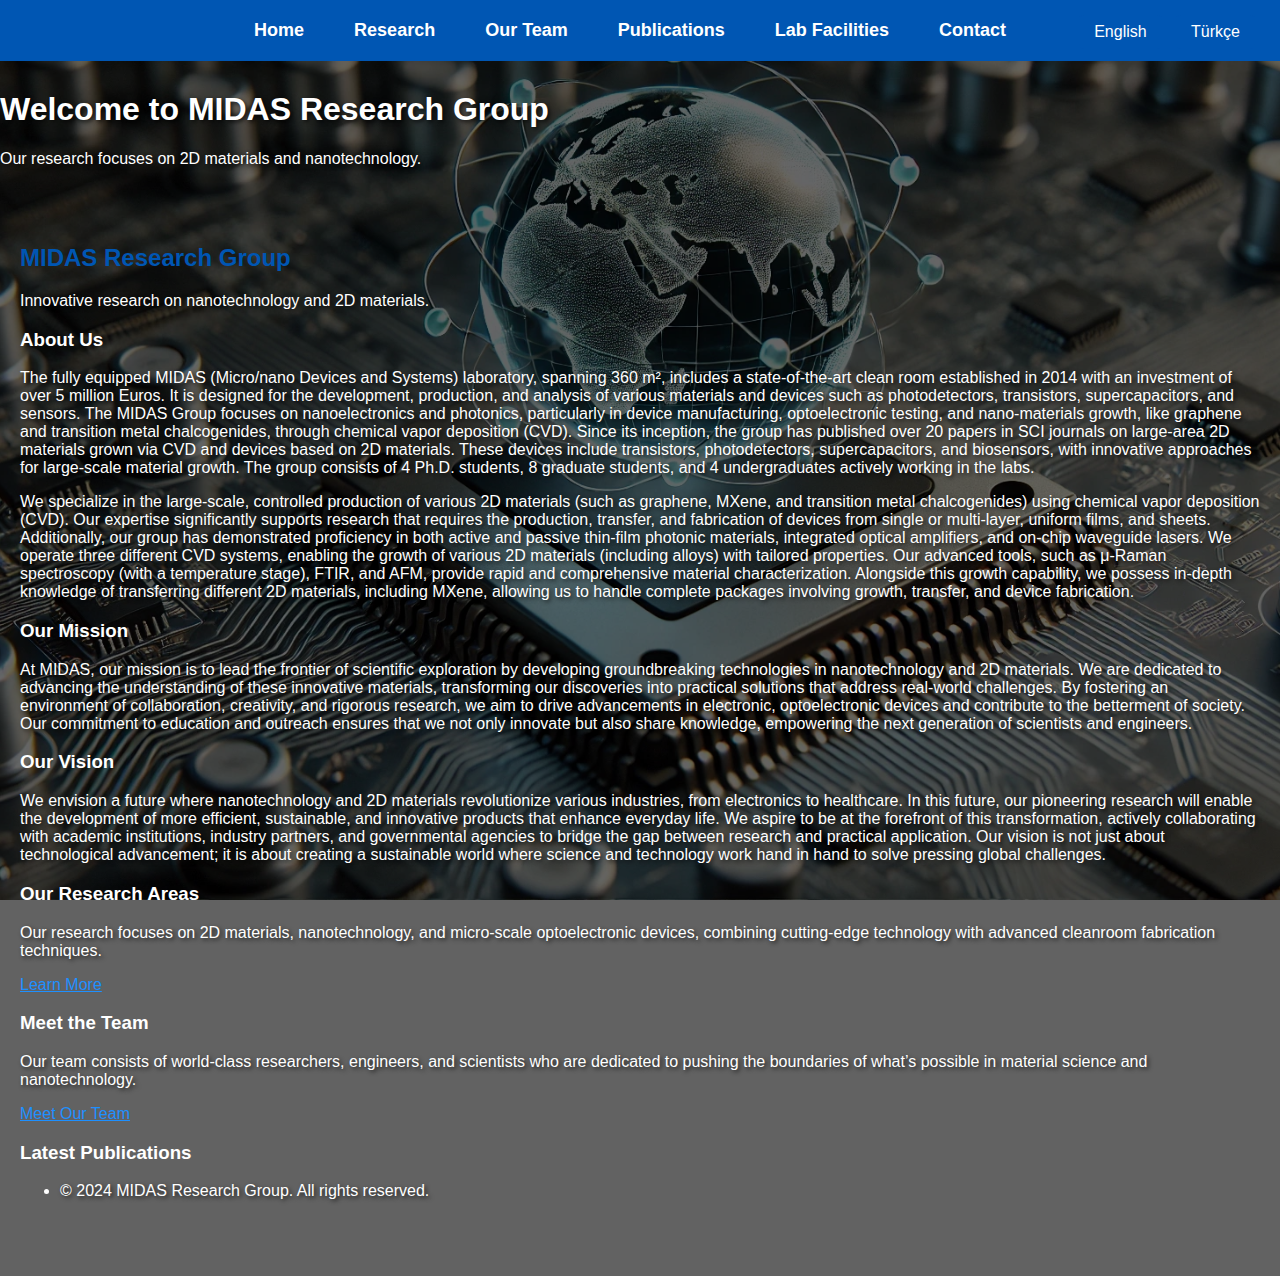
<file: index.html>
<!DOCTYPE html>
<html lang="en">
<head>
    <meta charset="UTF-8">
    <meta name="viewport" content="width=device-width, initial-scale=1.0">
    <title>MIDAS Research Group</title>
    <link rel="stylesheet" href="styles.css">
    <style>

        /* Genel Stil */
body {
    font-family: Arial, sans-serif;
    margin: 0;
    padding: 0;
    background-color: #f4f4f4;
    /*font-weight: bold; */ /* Yazıları kalın yapar */
}

header {
    background-color: #0056b3;
    color: white;
    position: fixed;
    top: 0;
    width: 100%;
    z-index: 1000;
    padding: 20px 0; /* Başlık alanını büyüttük */
    display: flex;
    justify-content: center;
    align-items: center;
}

nav ul {
    list-style: none;
    margin: 0;
    padding: 0;
    display: flex;
    justify-content: center;
}

nav ul li {
    margin-right: 20px;
}

nav ul li a {
    color: white;
    text-decoration: none;
    font-weight: bold;
    padding: 10px 15px;
    transition: background-color 0.3s ease;
    font-size: 18px; /* Menü yazı boyutunu artırdık */
}

nav ul li a:hover {
    background-color: #003d80;
    border-radius: 5px;
}

/* Dil Seçimi Butonu */
.language-switcher {
    position: absolute;
    right: 20px;
    top: 15px; /* Dil butonları yüksekliğe uygun hale getirildi */
}

.language-switcher button {
    background-color: #0056b3;
    color: white;
    border: none;
    padding: 8px 15px; /* Buton boyutu artırıldı */
    margin: 0 5px;
    cursor: pointer;
    border-radius: 5px;
    font-size: 16px; /* Dil butonları yazı boyutu artırıldı */
}

.language-switcher button:hover {
    background-color: #003d80;
}

/* Sabit Header Alanı Boşluğu */
.header-space {
    height: 70px; /* Header alanını büyüttüğümüz için boşluk artırıldı */
}

/* İçerik Alanı */
section {
    padding: 60px 20px;
}

/* İçerik Başlıkları */
h2 {
    font-size: 24px;
    color: #0056b3;
    margin-top: 0;
}

p, li {
    font-size: 16px;
}


    </style>
</head>
<body>

    <!-- Sabit Menü -->
    <header>
        <nav>
            <ul>
                <li><a href="index.html" data-en="Home" data-tr="Ana Sayfa">Home</a></li>
                <li><a href="research.html" data-en="Research" data-tr="Araştırmalar">Research</a></li>
                <li><a href="team.html" data-en="Our Team" data-tr="Ekibimiz">Our Team</a></li>
                <li><a href="publications.html" data-en="Publications" data-tr="Yayınlar">Publications</a></li>
                <li><a href="lab.html" data-en="Lab Facilities" data-tr="Laboratuvar Olanakları">Lab Facilities</a></li>
                <li><a href="contact.html" data-en="Contact" data-tr="İletişim">Contact</a></li>
            </ul>
        </nav>

        <!-- Dil Seçimi Butonu -->
        <div class="language-switcher">
            <button onclick="setLanguage('en')">English</button>
            <button onclick="setLanguage('tr')">Türkçe</button>
        </div>
	
		

    </header>

    

    <!-- Dil Değiştirme Scripti -->
    <script>
        function setLanguage(lang) {
            document.querySelectorAll('[data-' + lang + ']').forEach(el => {
                el.innerHTML = el.getAttribute('data-' + lang);
            });
            localStorage.setItem('language', lang); // Dil bilgisini kaydet
        }

        // Sayfa yüklendiğinde dil ayarını kontrol et ve uygula
        document.addEventListener('DOMContentLoaded', () => {
            const lang = localStorage.getItem('language') || 'en'; // Varsayılan dil İngilizce
            setLanguage(lang);
        });
    </script>

    <!-- Header Boşluğu -->
    <div class="header-space"></div>

    <!-- Ana Sayfa İçeriği -->
   <body>
  <div class="background-container"></div> <!-- Arka plan görseli burada -->
  
  <div class="content">
    <h1 data-en="Welcome to MIDAS Research Group" data-tr="MIDAS Araştırma Grubu">MIDAS Research Group</h1>
        <p data-en="Our research focuses on 2D materials and nanotechnology." data-tr="Araştırmamız 2D malzemeler ve nanoteknoloji üzerine odaklanıyor.">Our research focuses on 2D materials and nanotechnology.</p>
  </div>
</body>


    <section id="home">
    <h2 data-en="MIDAS Research Group" data-tr="MIDAS Araştırma Grubuna Hoşgeldiniz">Welcome to MIDAS Research Group</h2>
    <p data-en="Innovative research on nanotechnology and 2D materials." 
       data-tr="Nanoteknoloji ve 2D malzemeler üzerine yenilikçi araştırmalar.">Innovative research on nanotechnology and 2D materials.</p>

    <!-- New "About Us" section -->
    <h3 data-en="About Us" data-tr="Hakkımızda">About Us</h3>

    <!-- English and Turkish versions -->
    <p data-en="The fully equipped MIDAS (Micro/nano Devices and Systems) laboratory, spanning 360 m², includes a state-of-the-art clean room established in 2014 with an investment of over 5 million Euros. It is designed for the development, production, and analysis of various materials and devices such as photodetectors, transistors, supercapacitors, and sensors. The MIDAS Group focuses on nanoelectronics and photonics, particularly in device manufacturing, optoelectronic testing, and nano-materials growth, like graphene and transition metal chalcogenides, through chemical vapor deposition (CVD). Since its inception, the group has published over 20 papers in SCI journals on large-area 2D materials grown via CVD and devices based on 2D materials. These devices include transistors, photodetectors, supercapacitors, and biosensors, with innovative approaches for large-scale material growth. The group consists of 4 Ph.D. students, 8 graduate students, and 4 undergraduates actively working in the labs." 
       data-tr="Tam donanımlı MIDAS (Mikro/nano Cihazlar ve Sistemler) laboratuvarı, 360 m² büyüklüğündeki temiz oda ortamıyla, 2014 yılında 5 milyon Euro'nun üzerinde bir yatırımla kurulmuştur. Bu laboratuvar, fotodedektörler, transistörler, süperkapasitörler ve sensörler gibi çeşitli malzemelerin ve cihazların tasarımı, üretimi ve analizine yönelik olarak geliştirilmiştir. MIDAS Grubu, nanoelektronik ve fotonik alanında, özellikle cihaz üretimi, optoelektronik karakterizasyon ve grafen ile geçiş metali kalkojenürleri gibi nano malzemelerin kimyasal buhar biriktirme (CVD) ile büyütülmesi üzerinde çalışmaktadır. Kurulduğundan bu yana, grup CVD ile büyütülen geniş alanlı 2D malzemeler ve bu malzemelere dayalı cihazlar hakkında 20'den fazla SCI makalesi yayımlamıştır. Cihazlarımız arasında transistörler, fotodedektörler, süperkapasitörler ve biyosensörler yer almakta olup, malzeme büyütme konusunda yenilikçi yaklaşımlar sunulmaktadır. Laboratuvarlarımızda 4 doktora öğrencisi, 8 yüksek lisans öğrencisi ve 4 lisans öğrencisi aktif olarak çalışmaktadır.">The fully equipped MIDAS (Micro/nano Devices and Systems) laboratory...</p>
       
	 <p data-en="We specialize in the large-scale, controlled production of various 2D materials (such as graphene, MXene, and transition metal chalcogenides) using chemical vapor deposition (CVD). Our expertise significantly supports research that requires the production, transfer, and fabrication of devices from single or multi-layer, uniform films, and sheets. Additionally, our group has demonstrated proficiency in both active and passive thin-film photonic materials, integrated optical amplifiers, and on-chip waveguide lasers. We operate three different CVD systems, enabling the growth of various 2D materials (including alloys) with tailored properties. Our advanced tools, such as μ-Raman spectroscopy (with a temperature stage), FTIR, and AFM, provide rapid and comprehensive material characterization. Alongside this growth capability, we possess in-depth knowledge of transferring different 2D materials, including MXene, allowing us to handle complete packages involving growth, transfer, and device fabrication." 
       data-tr="Grafen, MXene ve geçiş metali kalkojenürleri gibi çeşitli 2D malzemelerin geniş alanlı ve kontrollü üretimi konusunda kimyasal buhar biriktirme (CVD) yöntemini kullanarak uzmanlaştık. Tek veya çok katmanlı, üniform film ve tabakalarla yapılan üretim, transfer ve cihaz üretimi gerektiren araştırmalara önemli katkılar sağlıyoruz. Ayrıca, grubumuz aktif ve pasif ince film fotonik malzemeleri, entegre optik yükselticiler ve çip üstü katı hal dalga kılavuzu lazerleri konusunda da kanıtlanmış bir uzmanlığa sahiptir. Üç farklı CVD sistemimiz, özel özelliklere sahip çeşitli 2D malzemeleri (alaşımlar dahil) büyütmemize olanak tanıyor. μ-Raman spektroskopisi (sıcaklık sahnesi ile birlikte), FTIR ve AFM gibi gelişmiş cihazlarımız hızlı ve kapsamlı malzeme karakterizasyonu sağlar. Bu büyütme kabiliyetine ek olarak, MXene gibi farklı 2D malzemelerin transferi konusunda derin bir bilgi birikimine sahibiz, bu da büyütme, transfer ve cihaz üretimi içeren tüm paketleri üstlenmemizi mümkün kılıyor.">The fully equipped MIDAS (Micro/nano Devices and Systems) laboratory...</p>


   <h3 data-en="Our Mission" data-tr="Misyonumuz">Our Mission</h3>
<p data-en="At MIDAS, our mission is to lead the frontier of scientific exploration by developing groundbreaking technologies in nanotechnology and 2D materials. 
We are dedicated to advancing the understanding of these innovative materials, transforming our discoveries into practical solutions that address real-world challenges. 
By fostering an environment of collaboration, creativity, and rigorous research, we aim to drive advancements in electronic, optoelectronic devices and contribute to the betterment of society. 
Our commitment to education and outreach ensures that we not only innovate but also share knowledge, empowering the next generation of scientists and engineers."
   data-tr="MIDAS'ta misyonumuz, nanoteknoloji ve 2D malzemeler alanında çığır açan teknolojiler geliştirerek bilimsel keşiflerin sınırlarını zorlamaktır. 
Yenilikçi araştırmaları, gerçek dünya sorunlarına çözüm getiren pratik uygulamalara dönüştürmeyi amaçlıyoruz. 
İş birliği, yaratıcılık ve titiz araştırma ortamını teşvik ederek, elektronik ve optoelektronik cihazlar alanında ilerlemeyi hedefliyoruz ve topluma katkıda bulunmayı amaçlıyoruz. 
Eğitim ve iletişim konusundaki kararlılığımız, yalnızca yenilik yapmakla kalmayıp aynı zamanda bilgi paylaşarak gelecek nesil bilim insanlarını ve mühendisleri güçlendirmeyi sağlıyor.">
   At MIDAS, our mission is to lead the frontier of scientific exploration by developing groundbreaking technologies in nanotechnology and 2D materials. 
We are dedicated to advancing the understanding of these innovative materials, transforming our discoveries into practical solutions that address real-world challenges. 
By fostering an environment of collaboration, creativity, and rigorous research, we aim to drive advancements in optoelectronic devices and contribute to the betterment of society. 
Our commitment to education and outreach ensures that we not only innovate but also share knowledge, empowering the next generation of scientists and engineers.
</p>

    <h3 data-en="Our Vision" data-tr="Vizyonumuz">Our Vision</h3>
<p data-en="We envision a future where nanotechnology and 2D materials revolutionize various industries, from electronics to healthcare. 
In this future, our pioneering research will enable the development of more efficient, sustainable, and innovative products that enhance everyday life. 
We aspire to be at the forefront of this transformation, actively collaborating with academic institutions, industry partners, and governmental agencies to bridge the gap between research and practical application. 
Our vision is not just about technological advancement; it is about creating a sustainable world where science and technology work hand in hand to solve pressing global challenges."
   data-tr="Nanoteknolojinin ve 2D malzemelerin, elektronikten sağlık hizmetlerine kadar çeşitli endüstrileri devrim niteliğinde değiştireceği bir geleceği hayal ediyoruz. 
Bu gelecekte, öncü araştırmalarımız, günlük yaşamı zenginleştiren daha verimli, sürdürülebilir ve yenilikçi ürünlerin geliştirilmesine olanak tanıyacak. 
Bu dönüşümün ön saflarında yer almayı, araştırma ile pratik uygulama arasındaki boşluğu kapatmak için akademik kurumlar, endüstri ortakları ve devlet ajansları ile aktif iş birliği yapmayı arzuluyoruz. 
Vizyonumuz yalnızca teknolojik ilerleme ile ilgili değil; bilimin ve teknolojinin, acil küresel sorunları çözmek için el ele çalıştığı sürdürülebilir bir dünya yaratmayı hedefliyor.">
   We envision a future where nanotechnology and 2D materials revolutionize various industries, from electronics to healthcare. 
In this future, our pioneering research will enable the development of more efficient, sustainable, and innovative products that enhance everyday life. 
We aspire to be at the forefront of this transformation, actively collaborating with academic institutions, industry partners, and governmental agencies to bridge the gap between research and practical application. 
Our vision is not just about technological advancement; it is about creating a sustainable world where science and technology work hand in hand to solve pressing global challenges.
</p>


    <h3 data-en="Our Research Areas" data-tr="Araştırma Alanlarımız">Our Research Areas</h3>
    <p data-en="Our research focuses on 2D materials, nanotechnology, and micro-scale optoelectronic devices, combining cutting-edge technology with advanced cleanroom fabrication techniques."
       data-tr="Araştırmalarımız, 2D malzemeler, nanoteknoloji ve mikro ölçekli optoelektronik cihazlar üzerine yoğunlaşarak, en ileri teknolojiyi gelişmiş cleanroom üretim teknikleriyle birleştiriyor.">
       Our research focuses on 2D materials, nanotechnology, and micro-scale optoelectronic devices, combining cutting-edge technology with advanced cleanroom fabrication techniques.
    </p>
    <a href="research.html" data-en="Learn More" data-tr="Daha Fazlasını Öğrenin" class="custom-link">Learn More</a>
 



    <h3 data-en="Meet the Team" data-tr="Ekibimiz">Meet the Team</h3>
    <p data-en="Our team consists of world-class researchers, engineers, and scientists who are dedicated to pushing the boundaries of what’s possible in material science and nanotechnology."
       data-tr="Ekibimiz, malzeme bilimi ve nanoteknolojide mümkün olanın sınırlarını zorlamaya adanmış dünya çapında araştırmacılar, mühendisler ve bilim insanlarından oluşuyor.">
       Our team consists of world-class researchers, engineers, and scientists who are dedicated to pushing the boundaries of what’s possible in material science and nanotechnology.
    </p>
    <a href="team.html" data-en="Meet Our Team" data-tr="Ekibimizle Tanışın" class="custom-link">Meet Our Team</a>

    <h3 data-en="Latest Publications" data-tr="Son Yayınlarımız">Latest Publications</h3>
    <ul>
        <li


    <footer>
        <p>&copy; 2024 MIDAS Research Group. All rights reserved.</p>
    </footer>

     
    <script>
    function setLanguage(lang) {
        document.querySelectorAll('[data-' + lang + ']').forEach(el => {
            el.innerHTML = el.getAttribute('data-' + lang);
        });
        localStorage.setItem('language', lang); // Dil bilgisini kaydet
    }

    // Sayfa yüklendiğinde dil ayarını kontrol et ve uygula
    document.addEventListener('DOMContentLoaded', () => {
        const lang = localStorage.getItem('language') || 'en'; // Varsayılan dil İngilizce
        setLanguage(lang);
    });
</script>


 

</body>
</html>
</file>
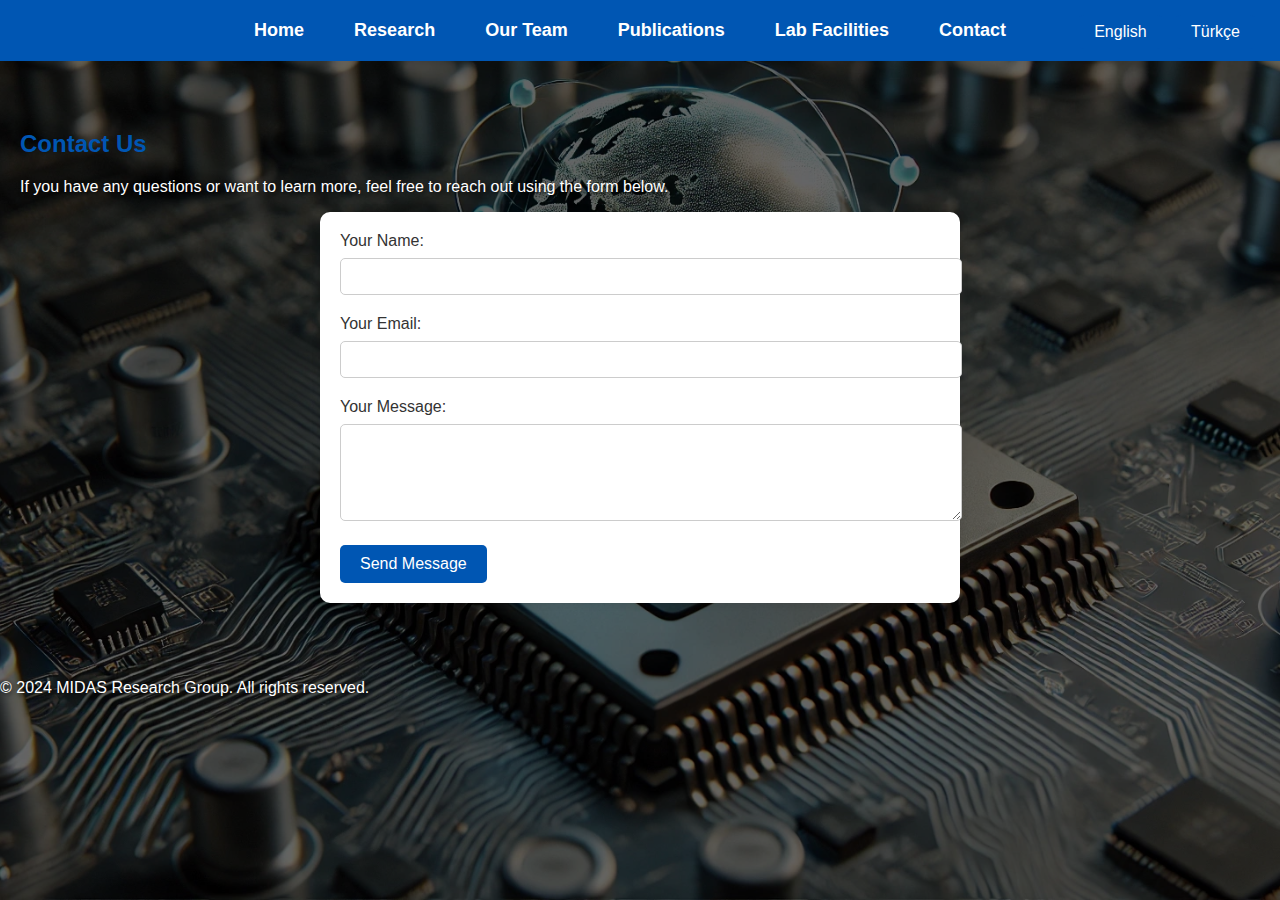
<file: contact.html>
<!DOCTYPE html>
<html lang="en">
<head>
    <meta charset="UTF-8">
    <meta name="viewport" content="width=device-width, initial-scale=1.0">
    <title>MIDAS - Contact</title>
    <link rel="stylesheet" href="styles.css">
    <style>
        /* Genel Stil */
        body {
            font-family: Arial, sans-serif;
            margin: 0;
            padding: 0;
            background-color: #f4f4f4;
        }

        header {
            background-color: #0056b3;
            color: white;
            position: fixed;
            top: 0;
            width: 100%;
            z-index: 1000;
            padding: 20px 0; /* Başlık alanını büyüttük */
            display: flex;
            justify-content: center;
            align-items: center;
        }

        nav ul {
            list-style: none;
            margin: 0;
            padding: 0;
            display: flex;
            justify-content: center;
        }

        nav ul li {
            margin-right: 20px;
        }

        nav ul li a {
            color: white;
            text-decoration: none;
            font-weight: bold;
            padding: 10px 15px;
            transition: background-color 0.3s ease;
            font-size: 18px; /* Menü yazı boyutunu artırdık */
        }

        nav ul li a:hover {
            background-color: #003d80;
            border-radius: 5px;
        }

        /* Dil Seçimi Butonu */
        .language-switcher {
            position: absolute;
            right: 20px;
            top: 15px; /* Dil butonları yüksekliğe uygun hale getirildi */
        }

        .language-switcher button {
            background-color: #0056b3;
            color: white;
            border: none;
            padding: 8px 15px; /* Buton boyutu artırıldı */
            margin: 0 5px;
            cursor: pointer;
            border-radius: 5px;
            font-size: 16px; /* Dil butonları yazı boyutu artırıldı */
        }

        .language-switcher button:hover {
            background-color: #003d80;
        }

        /* Sabit Header Alanı Boşluğu */
        .header-space {
            height: 70px; /* Header alanını büyüttüğümüz için boşluk artırıldı */
        }

        /* İçerik Alanı */
        section {
            padding: 60px 20px;
        }

        /* İçerik Başlıkları */
        h2 {
            font-size: 24px;
            color: #0056b3;
            margin-top: 0;
        }

        p, li {
            font-size: 16px;
        }

        /* İletişim Formu */
        form {
            max-width: 600px;
            margin: 0 auto;
            background-color: #ffffff;
            padding: 20px;
            border-radius: 10px;
            box-shadow: 0px 0px 10px rgba(0, 0, 0, 0.1);
        }

        label {
            font-size: 16px;
            color: #333333;
            display: block;
            margin-bottom: 8px;
        }

        input, textarea {
            width: 100%;
            padding: 10px;
            margin-bottom: 20px;
            border: 1px solid #cccccc;
            border-radius: 5px;
        }

        button[type="submit"] {
            background-color: #0056b3;
            color: white;
            padding: 10px 20px;
            border: none;
            border-radius: 5px;
            cursor: pointer;
            font-size: 16px;
        }

        button[type="submit"]:hover {
            background-color: #003d80;
        }
    </style>
</head>
<body>

    <!-- Sabit Menü -->
    <header>
        <nav>
            <ul>
                <li><a href="index.html" data-en="Home" data-tr="Ana Sayfa">Home</a></li>
    		<li><a href="research.html" data-en="Research" data-tr="Araştırmalar">Research</a></li>
    		<li><a href="team.html" data-en="Our Team" data-tr="Ekibimiz">Our Team</a></li>
    		<li><a href="publications.html" data-en="Publications" data-tr="Yayınlar">Publications</a></li>
    		<li><a href="lab.html" data-en="Lab Facilities" data-tr="Laboratuvar Olanakları">Lab Facilities</a></li>
    		<li><a href="contact.html" data-en="Contact" data-tr="İletişim">Contact</a></li>
            </ul>
        </nav>

        <!-- Dil Seçimi Butonu -->
        <div class="language-switcher">
            <button onclick="setLanguage('en')">English</button>
            <button onclick="setLanguage('tr')">Türkçe</button>
        </div>
    </header>

    <!-- Header Boşluğu -->
    <div class="header-space"></div>

    <!-- İletişim İçeriği -->
    <section id="contact">
        <h2 data-en="Contact Us" data-tr="İletişime Geçin">Contact Us</h2>
        <p data-en="If you have any questions or want to learn more, feel free to reach out using the form below."
           data-tr="Sorularınız varsa veya daha fazla bilgi almak isterseniz, aşağıdaki formu kullanarak bizimle iletişime geçebilirsiniz.">
            If you have any questions or want to learn more, feel free to reach out using the form below.
        </p>

        <!-- İletişim Formu -->
        <form action="#" method="post">
            <label for="name" data-en="Your Name:" data-tr="Adınız:">Your Name:</label>
            <input type="text" id="name" name="name" required>

            <label for="email" data-en="Your Email:" data-tr="E-posta Adresiniz:">Your Email:</label>
            <input type="email" id="email" name="email" required>

            <label for="message" data-en="Your Message:" data-tr="Mesajınız:">Your Message:</label>
            <textarea id="message" name="message" rows="5" required></textarea>

            <button type="submit" data-en="Send Message" data-tr="Mesaj Gönder">Send Message</button>
        </form>
    </section>

    <footer>
        <p>&copy; 2024 MIDAS Research Group. All rights reserved.</p>
    </footer>

    <script>
    function setLanguage(lang) {
        document.querySelectorAll('[data-' + lang + ']').forEach(el => {
            el.innerHTML = el.getAttribute('data-' + lang);
        });
        localStorage.setItem('language', lang); // Dil bilgisini kaydet
    }

    // Sayfa yüklendiğinde dil ayarını kontrol et ve uygula
    document.addEventListener('DOMContentLoaded', () => {
        const lang = localStorage.getItem('language') || 'en'; // Varsayılan dil İngilizce
        setLanguage(lang);
    });
</script>


</body>
</html>
</file>
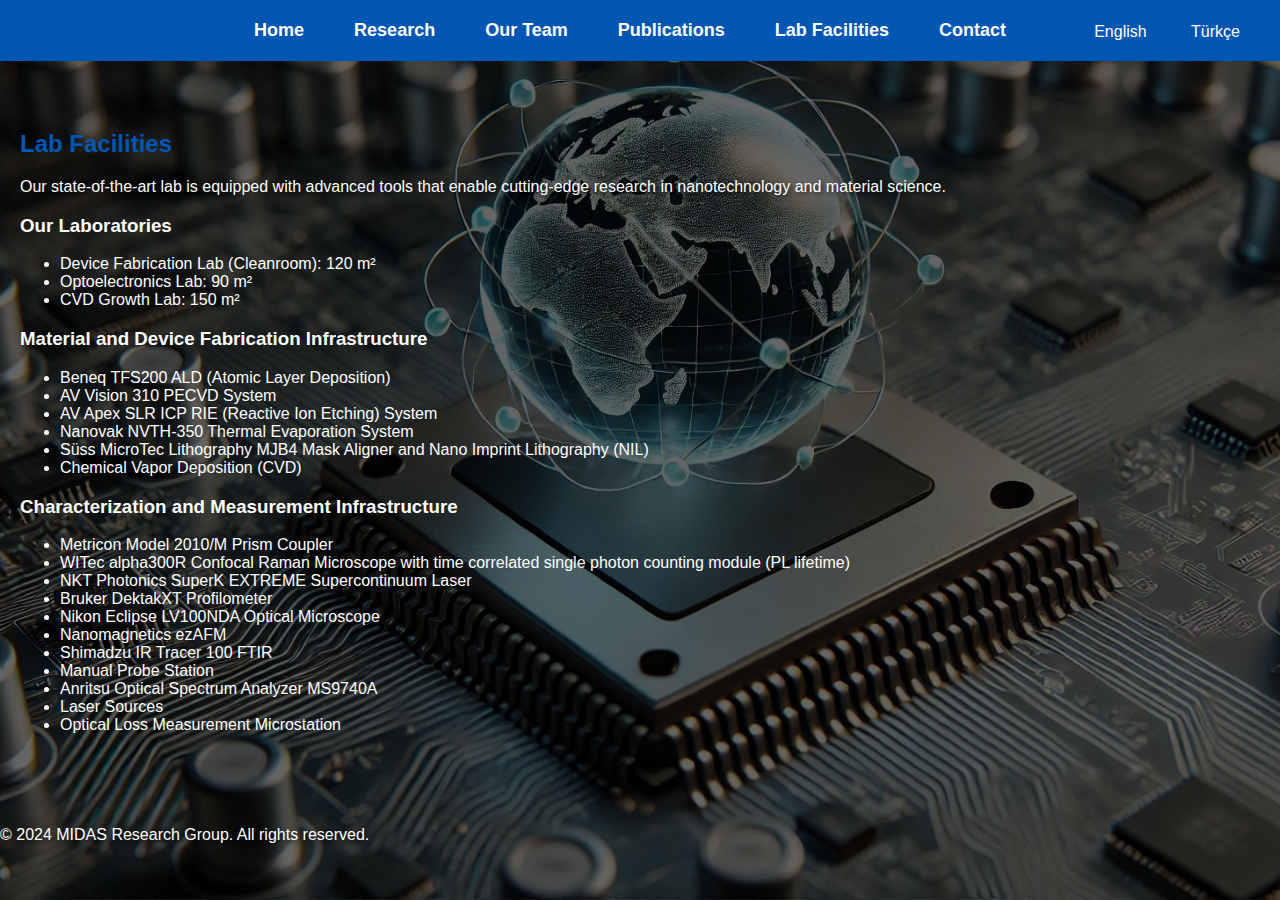
<file: lab.html>
<!DOCTYPE html>
<html lang="en">
<head>
    <meta charset="UTF-8">
    <meta name="viewport" content="width=device-width, initial-scale=1.0">
    <title>MIDAS - Lab Facilities</title>
    <link rel="stylesheet" href="styles.css">
    <style>
        /* Genel Stil */
        body {
            font-family: Arial, sans-serif;
            margin: 0;
            padding: 0;
            background-color: #f4f4f4;
        }

        header {
            background-color: #0056b3;
            color: white;
            position: fixed;
            top: 0;
            width: 100%;
            z-index: 1000;
            padding: 20px 0; /* Başlık alanını büyüttük */
            display: flex;
            justify-content: center;
            align-items: center;
        }

        nav ul {
            list-style: none;
            margin: 0;
            padding: 0;
            display: flex;
            justify-content: center;
        }

        nav ul li {
            margin-right: 20px;
        }

        nav ul li a {
            color: white;
            text-decoration: none;
            font-weight: bold;
            padding: 10px 15px;
            transition: background-color 0.3s ease;
            font-size: 18px; /* Menü yazı boyutunu artırdık */
        }

        nav ul li a:hover {
            background-color: #003d80;
            border-radius: 5px;
        }

        /* Dil Seçimi Butonu */
        .language-switcher {
            position: absolute;
            right: 20px;
            top: 15px; /* Dil butonları yüksekliğe uygun hale getirildi */
        }

        .language-switcher button {
            background-color: #0056b3;
            color: white;
            border: none;
            padding: 8px 15px; /* Buton boyutu artırıldı */
            margin: 0 5px;
            cursor: pointer;
            border-radius: 5px;
            font-size: 16px; /* Dil butonları yazı boyutu artırıldı */
        }

        .language-switcher button:hover {
            background-color: #003d80;
        }

        /* Sabit Header Alanı Boşluğu */
        .header-space {
            height: 70px; /* Header alanını büyüttüğümüz için boşluk artırıldı */
        }

        /* İçerik Alanı */
        section {
            padding: 60px 20px;
        }

        /* İçerik Başlıkları */
        h2 {
            font-size: 24px;
            color: #0056b3;
            margin-top: 0;
        }

        p, li {
            font-size: 16px;
        }
    </style>
</head>
<body>

    <!-- Sabit Menü -->
    <header>
        <nav>
            <ul>
                <li><a href="index.html" data-en="Home" data-tr="Ana Sayfa">Home</a></li>
    		<li><a href="research.html" data-en="Research" data-tr="Araştırmalar">Research</a></li>
    		<li><a href="team.html" data-en="Our Team" data-tr="Ekibimiz">Our Team</a></li>
    		<li><a href="publications.html" data-en="Publications" data-tr="Yayınlar">Publications</a></li>
    		<li><a href="lab.html" data-en="Lab Facilities" data-tr="Laboratuvar Olanakları">Lab Facilities</a></li>
    		<li><a href="contact.html" data-en="Contact" data-tr="İletişim">Contact</a></li>
            </ul>
        </nav>

        <!-- Dil Seçimi Butonu -->
        <div class="language-switcher">
            <button onclick="setLanguage('en')">English</button>
            <button onclick="setLanguage('tr')">Türkçe</button>
        </div>
    </header>

    <!-- Header Boşluğu -->
    <div class="header-space"></div>

    <!-- Laboratuvar Ekipmanları İçeriği -->
    <section id="lab">
        <h2 data-en="Lab Facilities" data-tr="Laboratuvar Olanakları">Lab Facilities</h2>
        <p data-en="Our state-of-the-art lab is equipped with advanced tools that enable cutting-edge research in nanotechnology and material science."
           data-tr="Laboratuvarımız, nanoteknoloji ve malzeme bilimi alanlarında ileri düzey araştırmalar için gelişmiş araçlarla donatılmıştır.">Our state-of-the-art lab is equipped with advanced tools that enable cutting-edge research in nanotechnology and material science.</p>
		
        <!-- New Heading for Labs -->
    <h3 data-en="Our Laboratories" data-tr="Laboratuvarlarımız">Our Laboratories</h3>
    <ul>
        <li data-en="Device Fabrication Lab (Cleanroom): 120 m²" data-tr="Cihaz Üretim Laboratuvarı (Temiz Oda): 120 m²">Device Fabrication Lab (Cleanroom): 120 m²</li>
        <li data-en="Optoelectronics Lab: 90 m²" data-tr="Optoelektronik Laboratuvarı: 90 m²">Optoelectronics Lab: 90 m²</li>
        <li data-en="CVD Growth Lab: 150 m²" data-tr="CVD Büyütme Laboratuvarı: 150 m²">CVD Growth Lab: 150 m²</li>
    </ul>

    <!-- Material and Device Fabrication Infrastructure -->
    <h3 data-en="Material and Device Fabrication Infrastructure" data-tr="Malzeme ve Aygıt Üretimi Altyapısı">Material and Device Fabrication Infrastructure</h3>
    <ul>
        <li data-en="Beneq TFS200 ALD (Atomic Layer Deposition)" data-tr="Beneq TFS200 ALD (Atomik Katman Büyütme)">Beneq TFS200 ALD (Atomic Layer Deposition)</li>
        <li data-en="AV Vision 310 PECVD System" data-tr="AV Vision 310 PECVD Sistemi">AV Vision 310 PECVD System</li>
        <li data-en="AV Apex SLR ICP RIE (Reactive Ion Etching) System" data-tr="AV Apex SLR ICP RIE (Reactive Ion Etching) Sistemi">AV Apex SLR ICP RIE (Reactive Ion Etching) System</li>
        <li data-en="Nanovak NVTH-350 Thermal Evaporation System" data-tr="Nanovak NVTH-350 Termal Buharlaştırma Sistemi">Nanovak NVTH-350 Thermal Evaporation System</li>
        <li data-en="Süss MicroTec Lithography MJB4 Mask Aligner and Nano Imprint Lithography (NIL)" data-tr="Süss MicroTec Lithography MJB4 Maske Hizalama Sistemi ve Nano Imprint Lithography (NIL)">
            Süss MicroTec Lithography MJB4 Mask Aligner and Nano Imprint Lithography (NIL)</li>
        <li data-en="Chemical Vapor Deposition (CVD)" data-tr="Kimyasal Buhar Biriktirme (CVD)">Chemical Vapor Deposition (CVD)</li>
    </ul>

    <!-- Characterization and Measurement Infrastructure -->
    <h3 data-en="Characterization and Measurement Infrastructure" data-tr="Karakterizasyon ve Ölçüm Altyapısı">Characterization and Measurement Infrastructure</h3>
    <ul>
        <li data-en="Metricon Model 2010/M Prism Coupler" data-tr="Metricon Model 2010/M Prizma Çiftleyici Cihazı">Metricon Model 2010/M Prism Coupler</li>
        <li data-en="WITec alpha300R Confocal Raman Microscope with time correlated single photon counting module (PL lifetime)" data-tr="WITec alpha300R Konfokal Raman Mikroskobu ve zamanla ilişkili tek foton sayma modülü (PL ömrü)">
            WITec alpha300R Confocal Raman Microscope with time correlated single photon counting module (PL lifetime)
        </li>
        <li data-en="NKT Photonics SuperK EXTREME Supercontinuum Laser" data-tr="NKT Photonics SuperK EXTREME Süpercontinuum Lazer">NKT Photonics SuperK EXTREME Supercontinuum Laser</li>
        <li data-en="Bruker DektakXT Profilometer" data-tr="Bruker DektakXT Profilometre">Bruker DektakXT Profilometer</li>
        <li data-en="Nikon Eclipse LV100NDA Optical Microscope" data-tr="Nikon Eclipse LV100NDA Optik Mikroskop">Nikon Eclipse LV100NDA Optical Microscope</li>
        <li data-en="Nanomagnetics ezAFM" data-tr="Nanomagnetics ezAFM">Nanomagnetics ezAFM</li>
        <li data-en="Shimadzu IR Tracer 100 FTIR" data-tr="Shimadzu IR Tracer 100 FTIR">Shimadzu IR Tracer 100 FTIR</li>
        <li data-en="Manual Probe Station" data-tr="Manuel Prob İstasyonu">Manual Probe Station</li>
        <li data-en="Anritsu Optical Spectrum Analyzer MS9740A" data-tr="Anritsu Optik Spektrum Analizörü MS9740A">Anritsu Optical Spectrum Analyzer MS9740A</li>
        <li data-en="Laser Sources" data-tr="Lazer Kaynaklar">Laser Sources</li>
        <li data-en="Optical Loss Measurement Microstation" data-tr="Optik Kayıp Ölçüm Mikroistasyonu">Optical Loss Measurement Microstation</li>
    </ul>
    </section>

    <footer>
        <p>&copy; 2024 MIDAS Research Group. All rights reserved.</p>
    </footer>

    

   <script>
    function setLanguage(lang) {
        document.querySelectorAll('[data-' + lang + ']').forEach(el => {
            el.innerHTML = el.getAttribute('data-' + lang);
        });
        localStorage.setItem('language', lang); // Dil bilgisini kaydet
    }

    // Sayfa yüklendiğinde dil ayarını kontrol et ve uygula
    document.addEventListener('DOMContentLoaded', () => {
        const lang = localStorage.getItem('language') || 'en'; // Varsayılan dil İngilizce
        setLanguage(lang);
    });
</script>


</body>
</html>
</file>
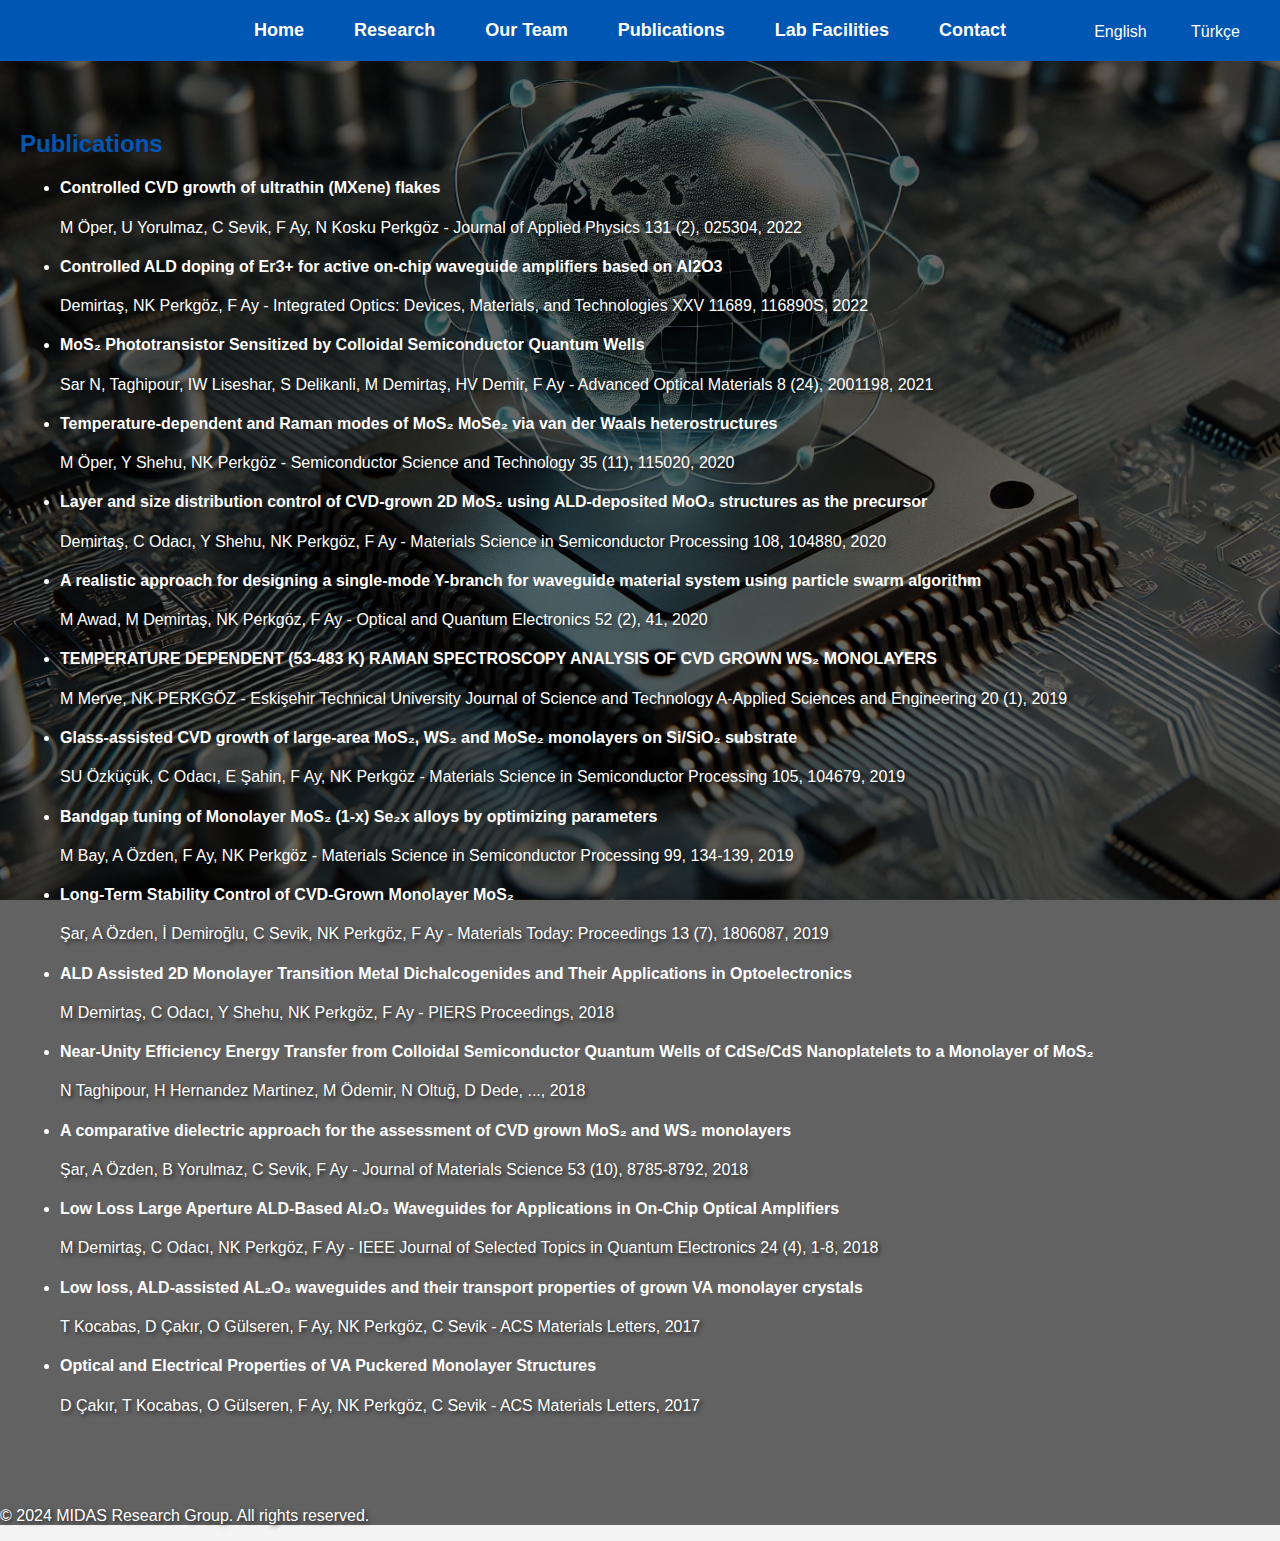
<file: publications.html>
<!DOCTYPE html>
<html lang="en">
<head>
    <meta charset="UTF-8">
    <meta name="viewport" content="width=device-width, initial-scale=1.0">
    <title>MIDAS - Publications</title>
    <link rel="stylesheet" href="styles.css?v=1.0">
    <style>
        /* Genel Stil */
        body {
            font-family: Arial, sans-serif;
            margin: 0;
            padding: 0;
            background-color: #f4f4f4;
        }

        header {
            background-color: #0056b3;
            color: white;
            position: fixed;
            top: 0;
            width: 100%;
            z-index: 1000;
            padding: 20px 0; /* Başlık alanını büyüttük */
            display: flex;
            justify-content: center;
            align-items: center;
        }

        nav ul {
            list-style: none;
            margin: 0;
            padding: 0;
            display: flex;
            justify-content: center;
        }

        nav ul li {
            margin-right: 20px;
        }

        nav ul li a {
            color: white;
            text-decoration: none;
            font-weight: bold;
            padding: 10px 15px;
            transition: background-color 0.3s ease;
            font-size: 18px; /* Menü yazı boyutunu artırdık */
        }

        nav ul li a:hover {
            background-color: #003d80;
            border-radius: 5px;
        }

        /* Dil Seçimi Butonu */
        .language-switcher {
            position: absolute;
            right: 20px;
            top: 15px; /* Dil butonları yüksekliğe uygun hale getirildi */
        }

        .language-switcher button {
            background-color: #0056b3;
            color: white;
            border: none;
            padding: 8px 15px; /* Buton boyutu artırıldı */
            margin: 0 5px;
            cursor: pointer;
            border-radius: 5px;
            font-size: 16px; /* Dil butonları yazı boyutu artırıldı */
        }

        .language-switcher button:hover {
            background-color: #003d80;
        }

        /* Sabit Header Alanı Boşluğu */
        .header-space {
            height: 70px; /* Header alanını büyüttüğümüz için boşluk artırıldı */
        }

        /* İçerik Alanı */
        section {
            padding: 60px 20px;
        }

        /* İçerik Başlıkları */
        h2 {
            font-size: 24px;
            color: #0056b3;
            margin-top: 0;
        }

        p, li {
            font-size: 16px;
        }
    </style>
</head>
<body>

    <!-- Sabit Menü -->
    <header>
        <nav>
            <ul>
                <li><a href="index.html" data-en="Home" data-tr="Ana Sayfa">Home</a></li>
    		<li><a href="research.html" data-en="Research" data-tr="Araştırmalar">Research</a></li>
    		<li><a href="team.html" data-en="Our Team" data-tr="Ekibimiz">Our Team</a></li>
    		<li><a href="publications.html" data-en="Publications" data-tr="Yayınlar">Publications</a></li>
    		<li><a href="lab.html" data-en="Lab Facilities" data-tr="Laboratuvar Olanakları">Lab Facilities</a></li>
    		<li><a href="contact.html" data-en="Contact" data-tr="İletişim">Contact</a></li>
            </ul>
        </nav>

        <!-- Dil Seçimi Butonu -->
        <div class="language-switcher">
            <button onclick="setLanguage('en')">English</button>
            <button onclick="setLanguage('tr')">Türkçe</button>
        </div>
    </header>

    <!-- Header Boşluğu -->
    <div class="header-space"></div>

    <!-- Yayınlar İçeriği -->
    <section id="publications">
        <h2 data-en="Publications" data-tr="Yayınlar">Publications</h2>

    <ul>
        <li>
            <h4>Controlled CVD growth of ultrathin (MXene) flakes</h4>
            <p>M Öper, U Yorulmaz, C Sevik, F Ay, N Kosku Perkgöz - Journal of Applied Physics 131 (2), 025304, 2022</p>
        </li>
        <li>
            <h4>Controlled ALD doping of Er3+ for active on-chip waveguide amplifiers based on Al2O3</h4>
            <p>Demirtaş, NK Perkgöz, F Ay - Integrated Optics: Devices, Materials, and Technologies XXV 11689, 116890S, 2022</p>
        </li>
        <li>
            <h4>MoS₂ Phototransistor Sensitized by Colloidal Semiconductor Quantum Wells</h4>
            <p>Sar N, Taghipour, IW Liseshar, S Delikanli, M Demirtaş, HV Demir, F Ay - Advanced Optical Materials 8 (24), 2001198, 2021</p>
        </li>
        <li>
            <h4>Temperature-dependent and Raman modes of MoS₂ MoSe₂ via van der Waals heterostructures</h4>
            <p>M Öper, Y Shehu, NK Perkgöz - Semiconductor Science and Technology 35 (11), 115020, 2020</p>
        </li>
        <li>
            <h4>Layer and size distribution control of CVD-grown 2D MoS₂ using ALD-deposited MoO₃ structures as the precursor</h4>
            <p>Demirtaş, C Odacı, Y Shehu, NK Perkgöz, F Ay - Materials Science in Semiconductor Processing 108, 104880, 2020</p>
        </li>
        <li>
            <h4>A realistic approach for designing a single-mode Y-branch for waveguide material system using particle swarm algorithm</h4>
            <p>M Awad, M Demirtaş, NK Perkgöz, F Ay - Optical and Quantum Electronics 52 (2), 41, 2020</p>
        </li>

        <!-- 2019 -->
        <li>
            <h4>TEMPERATURE DEPENDENT (53-483 K) RAMAN SPECTROSCOPY ANALYSIS OF CVD GROWN WS₂ MONOLAYERS</h4>
            <p>M Merve, NK PERKGÖZ - Eskişehir Technical University Journal of Science and Technology A-Applied Sciences and Engineering 20 (1), 2019</p>
        </li>
        <li>
            <h4>Glass-assisted CVD growth of large-area MoS₂, WS₂ and MoSe₂ monolayers on Si/SiO₂ substrate</h4>
            <p>SU Özküçük, C Odacı, E Şahin, F Ay, NK Perkgöz - Materials Science in Semiconductor Processing 105, 104679, 2019</p>
        </li>
        <li>
            <h4>Bandgap tuning of Monolayer MoS₂ (1-x) Se₂x alloys by optimizing parameters</h4>
            <p>M Bay, A Özden, F Ay, NK Perkgöz - Materials Science in Semiconductor Processing 99, 134-139, 2019</p>
        </li>
        <li>
            <h4>Long-Term Stability Control of CVD-Grown Monolayer MoS₂</h4>
            <p>Şar, A Özden, İ Demiroğlu, C Sevik, NK Perkgöz, F Ay - Materials Today: Proceedings 13 (7), 1806087, 2019</p>
        </li>

        <!-- 2018 -->
        <li>
            <h4>ALD Assisted 2D Monolayer Transition Metal Dichalcogenides and Their Applications in Optoelectronics</h4>
            <p>M Demirtaş, C Odacı, Y Shehu, NK Perkgöz, F Ay - PIERS Proceedings, 2018</p>
        </li>
        <li>
            <h4>Near-Unity Efficiency Energy Transfer from Colloidal Semiconductor Quantum Wells of CdSe/CdS Nanoplatelets to a Monolayer of MoS₂</h4>
            <p>N Taghipour, H Hernandez Martinez, M Ödemir, N Oltuğ, D Dede, ..., 2018</p>
        </li>
        <li>
            <h4>A comparative dielectric approach for the assessment of CVD grown MoS₂ and WS₂ monolayers</h4>
            <p>Şar, A Özden, B Yorulmaz, C Sevik, F Ay - Journal of Materials Science 53 (10), 8785-8792, 2018</p>
        </li>
        <li>
            <h4>Low Loss Large Aperture ALD-Based Al₂O₃ Waveguides for Applications in On-Chip Optical Amplifiers</h4>
            <p>M Demirtaş, C Odacı, NK Perkgöz, F Ay - IEEE Journal of Selected Topics in Quantum Electronics 24 (4), 1-8, 2018</p>
        </li>

        <!-- 2017 -->
        <li>
            <h4>Low loss, ALD-assisted AL₂O₃ waveguides and their transport properties of grown VA monolayer crystals</h4>
            <p>T Kocabas, D Çakır, O Gülseren, F Ay, NK Perkgöz, C Sevik - ACS Materials Letters, 2017</p>
        </li>
        <li>
            <h4>Optical and Electrical Properties of VA Puckered Monolayer Structures</h4>
            <p>D Çakır, T Kocabas, O Gülseren, F Ay, NK Perkgöz, C Sevik - ACS Materials Letters, 2017</p>
        </li>
    </ul>
    </section>

    <footer>
        <p>&copy; 2024 MIDAS Research Group. All rights reserved.</p>
    </footer>

   <script>
    function setLanguage(lang) {
        document.querySelectorAll('[data-' + lang + ']').forEach(el => {
            el.innerHTML = el.getAttribute('data-' + lang);
        });
        localStorage.setItem('language', lang); // Dil bilgisini kaydet
    }

    // Sayfa yüklendiğinde dil ayarını kontrol et ve uygula
    document.addEventListener('DOMContentLoaded', () => {
        const lang = localStorage.getItem('language') || 'en'; // Varsayılan dil İngilizce
        setLanguage(lang);
    });
</script>


</body>
</html>
</file>
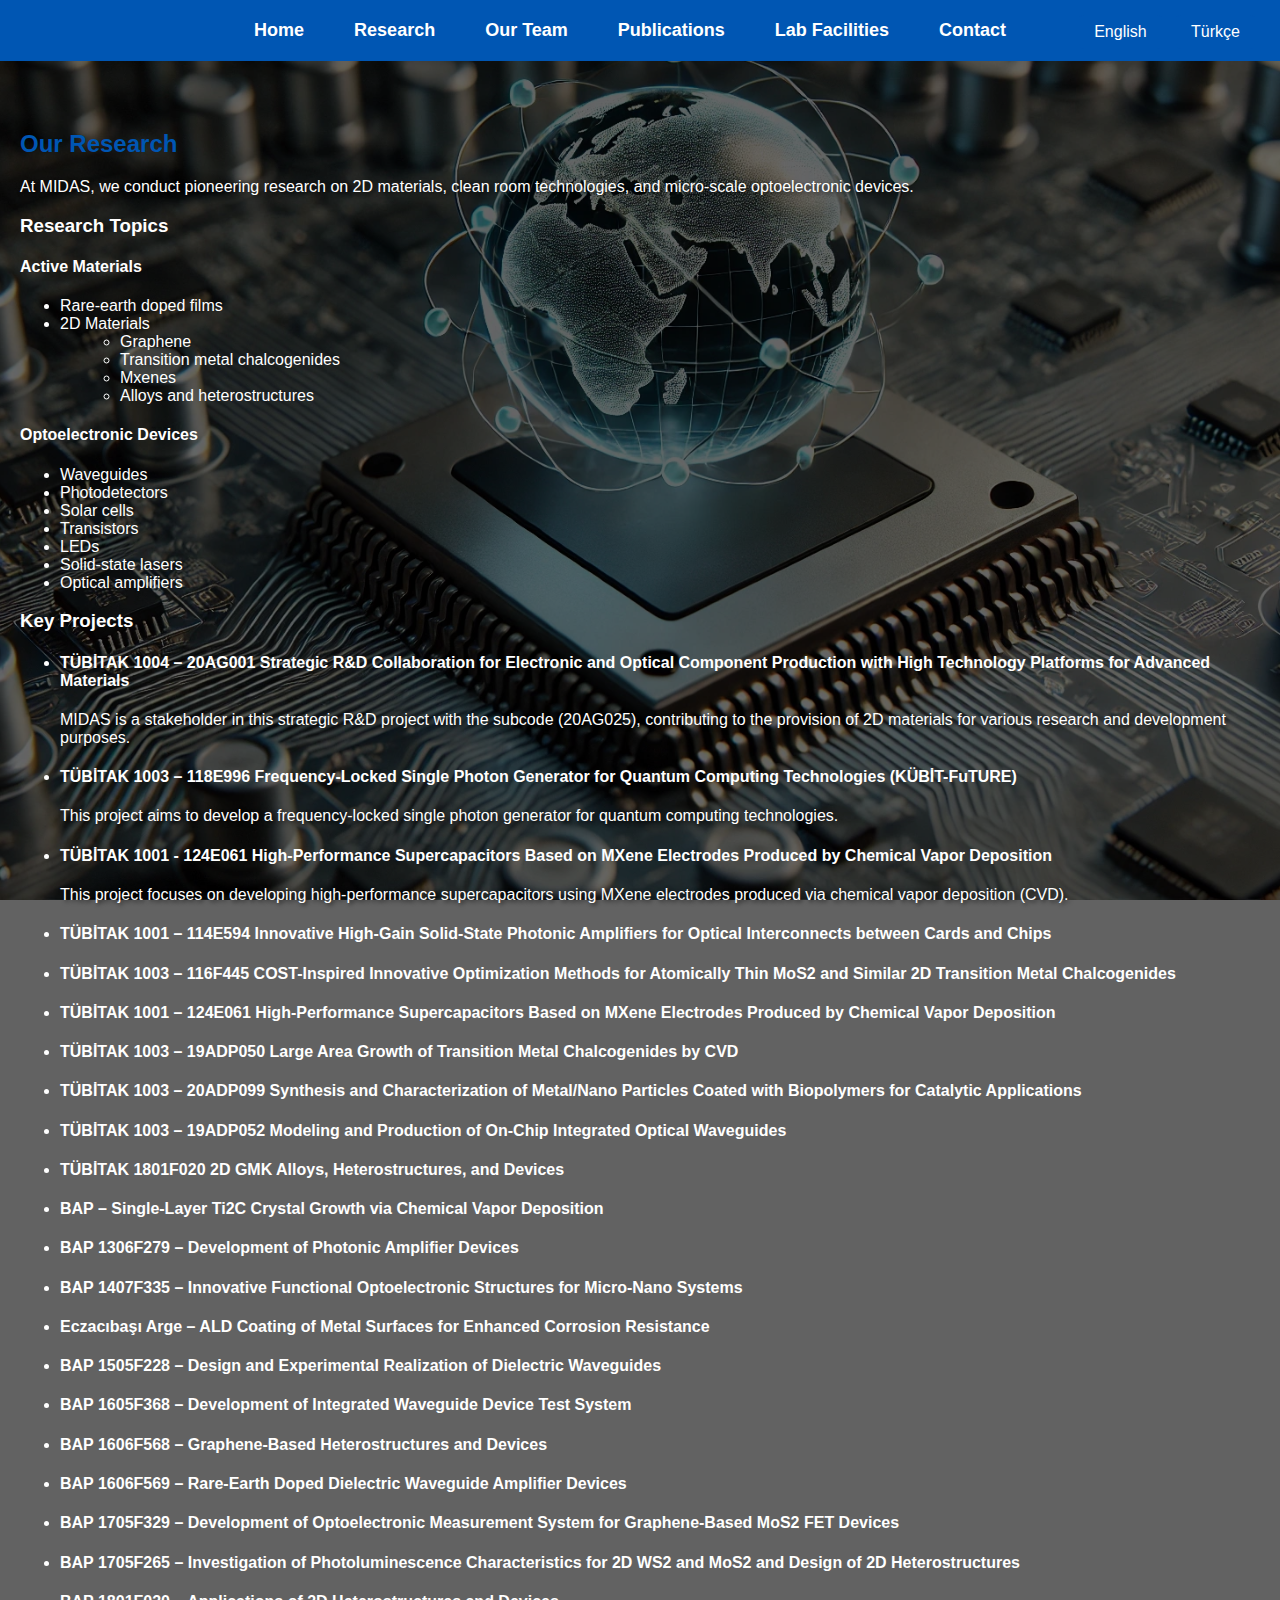
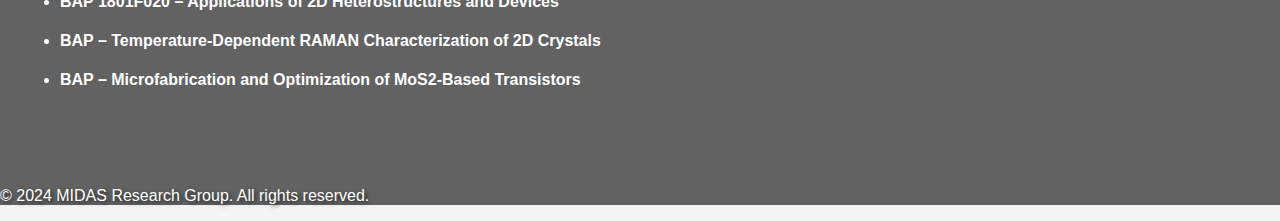
<file: research.html>
<!DOCTYPE html>
<html lang="en">
<head>
    <meta charset="UTF-8">
    <meta name="viewport" content="width=device-width, initial-scale=1.0">
    <title>MIDAS - Research</title>
    <link rel="stylesheet" href="styles.css">
    <style>
        /* Genel Stil */
body {
    font-family: Arial, sans-serif;
    margin: 0;
    padding: 0;
    background-color: #f4f4f4;
}

header {
    background-color: #0056b3;
    color: white;
    position: fixed;
    top: 0;
    width: 100%;
    z-index: 1000;
    padding: 20px 0; /* Başlık alanını büyüttük */
    display: flex;
    justify-content: center;
    align-items: center;
}

nav ul {
    list-style: none;
    margin: 0;
    padding: 0;
    display: flex;
    justify-content: center;
}

nav ul li {
    margin-right: 20px;
}

nav ul li a {
    color: white;
    text-decoration: none;
    font-weight: bold;
    padding: 10px 15px;
    transition: background-color 0.3s ease;
    font-size: 18px; /* Menü yazı boyutunu artırdık */
}

nav ul li a:hover {
    background-color: #003d80;
    border-radius: 5px;
}

/* Dil Seçimi Butonu */
.language-switcher {
    position: absolute;
    right: 20px;
    top: 15px; /* Dil butonları yüksekliğe uygun hale getirildi */
}

.language-switcher button {
    background-color: #0056b3;
    color: white;
    border: none;
    padding: 8px 15px; /* Buton boyutu artırıldı */
    margin: 0 5px;
    cursor: pointer;
    border-radius: 5px;
    font-size: 16px; /* Dil butonları yazı boyutu artırıldı */
}

.language-switcher button:hover {
    background-color: #003d80;
}

/* Sabit Header Alanı Boşluğu */
.header-space {
    height: 70px; /* Header alanını büyüttüğümüz için boşluk artırıldı */
}

/* İçerik Alanı */
section {
    padding: 60px 20px;
}

/* İçerik Başlıkları */
h2 {
    font-size: 24px;
    color: #0056b3;
    margin-top: 0;
}

p, li {
    font-size: 16px;
}


    </style>
</head>
<body>

    <!-- Sabit Menü -->
    <header>
        <nav>
            <ul>
                <li><a href="index.html" data-en="Home" data-tr="Ana Sayfa">Home</a></li>
    		<li><a href="research.html" data-en="Research" data-tr="Araştırmalar">Research</a></li>
    		<li><a href="team.html" data-en="Our Team" data-tr="Ekibimiz">Our Team</a></li>
    		<li><a href="publications.html" data-en="Publications" data-tr="Yayınlar">Publications</a></li>
    		<li><a href="lab.html" data-en="Lab Facilities" data-tr="Laboratuvar Olanakları">Lab Facilities</a></li>
    		<li><a href="contact.html" data-en="Contact" data-tr="İletişim">Contact</a></li>
            </ul>
        </nav>

        <!-- Dil Seçimi Butonu -->
        <div class="language-switcher">
            <button onclick="setLanguage('en')">English</button>
            <button onclick="setLanguage('tr')">Türkçe</button>
        </div>
    </header>

    <!-- Header Boşluğu -->
    <div class="header-space"></div>

    <!-- Araştırmalar İçeriği -->
    <section id="research">
        <h2 data-en="Our Research" data-tr="Araştırmalarımız">Our Research</h2>
        <p data-en="At MIDAS, we conduct pioneering research on 2D materials, clean room technologies, and micro-scale optoelectronic devices."
           data-tr="MIDAS'ta 2D malzemeler, clean room teknolojileri ve mikro ölçekte optoelektronik cihazlar üzerine öncü araştırmalar yürütüyoruz.">At MIDAS, we conduct pioneering research on 2D materials, clean room technologies, and micro-scale optoelectronic devices.</p>

<!-- Research Topics Heading -->
    <h3 data-en="Research Topics" data-tr="Araştırma Konuları">Research Topics</h3>

    <!-- Active Materials Section -->
    <h4 data-en="Active Materials" data-tr="Aktif Malzemeler">Active Materials</h4>
    <ul>
        <li data-en="Rare-earth doped films" data-tr="Nadir toprak elementleri katkılı filmler">Nadir toprak elementleri katkılı filmler</li>
        <li data-en="2D Materials" data-tr="2 Boyutlu Malzemeler">2 Boyutlu Malzemeler</li>
        <ul style="margin-left: 20px;">
            <li data-en="Graphene" data-tr="Grafen">Grafen</li>
            <li data-en="Transition metal chalcogenides" data-tr="Geçiş metal kalkojenitler">Geçiş metal kalkojenitler</li>
            <li data-en="Mxenes" data-tr="Mxeneler">Mxeneler</li>
            <li data-en="Alloys and heterostructures" data-tr="Melez ve heteroyapılar">Melez ve heteroyapılar</li>
        </ul>
    </ul>

    <!-- Optoelectronic Devices Section -->
    <h4 data-en="Optoelectronic Devices" data-tr="Optoelektronik Aygıtlar">Optoelectronic Devices</h4>
    <ul>
        <li data-en="Waveguides" data-tr="Dalga Kılavuzları">Dalga Kılavuzları</li>
        <li data-en="Photodetectors" data-tr="Fotodetektörler">Fotodetektörler</li>
        <li data-en="Solar cells" data-tr="Güneş gözeleri">Güneş gözeleri</li>
        <li data-en="Transistors" data-tr="Transistörler">Transistörler</li>
        <li data-en="LEDs" data-tr="LED’ler">LED’ler</li>
        <li data-en="Solid-state lasers" data-tr="Katı hal lazerler">Katı hal lazerler</li>
        <li data-en="Optical amplifiers" data-tr="Optik yükselteçler">Optik yükselteçler</li>
    </ul>

        <!-- Key Projects Heading -->
    <h3 data-en="Key Projects" data-tr="Önemli Projeler">Key Projects</h3>
    
    <!-- Research Projects List -->
    <ul>
        <!-- First Project -->
        <li>
            <h4 data-en=" TÜBİTAK 1004 – 20AG001 Strategic R&D Collaboration for Electronic and Optical Component Production with High Technology Platforms for Advanced Materials" 
                data-tr=" TÜBİTAK 1004 – 20AG001 İleri Malzeme Yüksek Teknoloji Platformları ile Elektronik ve Optik Bileşen Üretimi için Stratejik Ar-Ge Birliği">
                * TÜBİTAK 1004 – 20AG001 Strategic R&D Collaboration for Electronic and Optical Component Production with High Technology Platforms for Advanced Materials
            </h4>
            <p data-en="MIDAS is a stakeholder in this strategic R&D project with the subcode (20AG025), contributing to the provision of 2D materials for various research and development purposes."
               data-tr="MIDAS, bu stratejik Ar-Ge projesinde (20AG025) koduyla paydaş olarak yer almakta ve çeşitli araştırma ve geliştirme amaçları için 2B malzemelerin sağlanmasına katkıda bulunmaktadır.">
               MIDAS is a stakeholder in this strategic R&D project with the subcode (20AG025), contributing to the provision of 2D materials for various research and development purposes.
            </p>
        </li>

         <!-- Second Project -->
        <li>
            <h4 data-en=" TÜBİTAK 1003 – 118E996 Frequency-Locked Single Photon Generator for Quantum Computing Technologies (KÜBİT-FuTURE)" 
                data-tr=" TÜBİTAK 1003 – 118E996 Kuantum Bilişimi Teknolojileri için Frekans Kilitli Tek Foton Üreteci (KÜBİT-FuTURE)">
                 TÜBİTAK 1003 – 118E996 Frequency-Locked Single Photon Generator for Quantum Computing Technologies (KÜBİT-FuTURE)
            </h4>
            <p data-en="This project aims to develop a frequency-locked single photon generator for quantum computing technologies."
               data-tr="Bu proje, kuantum bilişimi teknolojileri için frekans kilitli tek foton üreteci geliştirmeyi hedeflemektedir.">
               This project aims to develop a frequency-locked single photon generator for quantum computing technologies.
            </p>
        </li>

        <!-- Third Project -->
        <li>
            <h4 data-en=" TÜBİTAK 1001 - 124E061 High-Performance Supercapacitors Based on MXene Electrodes Produced by Chemical Vapor Deposition" 
                data-tr=" TÜBİTAK 1001 - 124E061 Kimyasal Buhar Biriktirme Yöntemi ile Üretilmiş Mxene Elektrot Tabanlı Yüksek Performanslı Süperkapasitörler">
                 TÜBİTAK 1001 - 124E061 High-Performance Supercapacitors Based on MXene Electrodes Produced by Chemical Vapor Deposition
            </h4>
            <p data-en="This project focuses on developing high-performance supercapacitors using MXene electrodes produced via chemical vapor deposition (CVD)."
               data-tr="Bu proje, kimyasal buhar biriktirme (CVD) yöntemi ile üretilmiş MXene elektrotlarına dayalı yüksek performanslı süperkapasitörler geliştirmeye odaklanmaktadır.">
               This project focuses on developing high-performance supercapacitors using MXene electrodes produced via chemical vapor deposition (CVD).
            </p>
        </li>

        <li>
            <h4 data-en="TÜBİTAK 1001 – 114E594 Innovative High-Gain Solid-State Photonic Amplifiers for Optical Interconnects between Cards and Chips" 
                data-tr="TÜBİTAK 1001 – 114E594 Kartlar ve Çipler Arası Optik Veri Yolları Uygulamaları İçin Yenilikçi, Yüksek Kazançlı, Katı Hal Fotonik Yükselteç Aygıtlar">
                TÜBİTAK 1001 – 114E594 Innovative High-Gain Solid-State Photonic Amplifiers for Optical Interconnects between Cards and Chips
            </h4>
        </li>

        <li>
            <h4 data-en="TÜBİTAK 1003 – 116F445 COST-Inspired Innovative Optimization Methods for Atomically Thin MoS2 and Similar 2D Transition Metal Chalcogenides" 
                data-tr="TÜBİTAK 1003 – 116F445 COST Doğadan İlham Alan Yenilikçi Optimizasyon Yöntemlerinin Tek Atomik Katmanlı MoS2 ve Benzeri İki Boyutlu Geçiş Metal Kalkojenitleri İçin Potansiyel Geliştirme Çalışmalarına Uygulanması">
                TÜBİTAK 1003 – 116F445 COST Doğadan İlham Alan Yenilikçi Optimizasyon Yöntemleri
            </h4>
        </li>

        <li>
            <h4 data-en="TÜBİTAK 1001 – 124E061 High-Performance Supercapacitors Based on MXene Electrodes Produced by Chemical Vapor Deposition" 
                data-tr="TÜBİTAK 124E061 Kimyasal Buhar Biriktirme Yöntemi ile Üretilmiş MXene Elektrot Tabanlı Yüksek Performanslı Süperkapasitörler">
                TÜBİTAK 124E061 High-Performance Supercapacitors Based on MXene Electrodes Produced by Chemical Vapor Deposition
            </h4>
        </li>

        <li>
            <h4 data-en="TÜBİTAK 1003 – 19ADP050 Large Area Growth of Transition Metal Chalcogenides by CVD" 
                data-tr="TÜBİTAK 1003 – 19ADP050 Cam Destekli Kimyasal Buhar Biriktirme Yöntemi ile Geniş Alanlı Geçiş Metal Kalkojenlerinin Büyütülmesi">
                TÜBİTAK 1003 – 19ADP050 Cam Destekli CVD ile Geçiş Metal Kalkojenlerinin Büyütülmesi
            </h4>
        </li>

        <li>
            <h4 data-en="TÜBİTAK 1003 – 20ADP099 Synthesis and Characterization of Metal/Nano Particles Coated with Biopolymers for Catalytic Applications" 
                data-tr="TÜBİTAK 1003 – 20ADP099 Katalitik Uygulamalara Yönelik Biyopolimerlerle Kaplı Metalik Mikro/Nano Partiküllerin Sentezi ve Karakterizasyonu">
                TÜBİTAK 1003 – 20ADP099 Biyopolimer Kaplı Metalik Mikro/Nano Partiküllerin Sentezi ve Karakterizasyonu
            </h4>
        </li>

        <li>
            <h4 data-en="TÜBİTAK 1003 – 19ADP052 Modeling and Production of On-Chip Integrated Optical Waveguides" 
                data-tr="TÜBİTAK 1003 – 19ADP052 Çip Üstü Tümleşik Optik Dalga Kılavuzlarının Modellenmesi ve Üretimi">
                TÜBİTAK 1003 – 19ADP052 Çip Üstü Tümleşik Optik Dalga Kılavuzları
            </h4>
        </li>

        <li>
            <h4 data-en="TÜBİTAK 1801F020 2D GMK Alloys, Heterostructures, and Devices" 
                data-tr="TÜBİTAK 1801F020 2B GMK Alaşımları, Heteroyapılar ve Aygıtlar">
                TÜBİTAK 1801F020 2D GMK Alaşımları ve Heteroyapılar
            </h4>
        </li>

        <!-- Other Research Projects (without TÜBİTAK prefix) -->
        <li>
            <h4 data-en="BAP – Single-Layer Ti2C Crystal Growth via Chemical Vapor Deposition" 
                data-tr="BAP – Tek Katmanlı Ti2C Kristalinin CVD ile Sentezi ve Optimizasyonu">
                BAP – Tek Katmanlı Ti2C Kristalinin CVD ile Sentezi ve Optimizasyonu
            </h4>
        </li>

        <li>
            <h4 data-en="BAP 1306F279 – Development of Photonic Amplifier Devices" 
                data-tr="BAP 1306F279 – Fotonik Yükselteç Aygıtları Geliştirme">
                BAP 1306F279 – Fotonik Yükselteç Aygıtları Geliştirme
            </h4>
        </li>

        <li>
            <h4 data-en="BAP 1407F335 – Innovative Functional Optoelectronic Structures for Micro-Nano Systems" 
                data-tr="BAP 1407F335 – Mikro-Nano Sistemler İçin Yenilikçi Fonksiyonel Optoelektronik Yapılar">
                BAP 1407F335 – Mikro-Nano Sistemler İçin Fonksiyonel Yapılar
            </h4>
        </li>

        <li>
            <h4 data-en="Eczacıbaşı Arge – ALD Coating of Metal Surfaces for Enhanced Corrosion Resistance" 
                data-tr="Eczacıbaşı Arge – Banyo Alanları Metal Yüzeylerinin ALD Yöntemi ile Kaplanması ve Üstün Korozyon Dayanımı Sağlanması">
                Eczacıbaşı Arge – Metal Yüzeylerinin ALD Yöntemi ile Kaplanması
            </h4>
        </li>

        <li>
            <h4 data-en="BAP 1505F228 – Design and Experimental Realization of Dielectric Waveguides" 
                data-tr="BAP 1505F228 – Dielektrik Dalga Kılavuzlarının Tasarımı ve Deneysel Gerçeklemesi">
                BAP 1505F228 – Dielektrik Dalga Kılavuzlarının Tasarımı ve Deneysel Gerçeklemesi
            </h4>
        </li>

        <li>
            <h4 data-en="BAP 1605F368 – Development of Integrated Waveguide Device Test System" 
                data-tr="BAP 1605F368 – Tümleşik Dalga Kılavuzu Aygıt Test Sisteminin Geliştirilmesi">
                BAP 1605F368 – Tümleşik Dalga Kılavuzu Aygıt Test Sisteminin Geliştirilmesi
            </h4>
        </li>

        <li>
            <h4 data-en="BAP 1606F568 – Graphene-Based Heterostructures and Devices" 
                data-tr="BAP 1606F568 – Grafen Tabanlı Heteroyapılar ve Aygıtlar">
                BAP 1606F568 – Grafen Tabanlı Heteroyapılar ve Aygıtlar
            </h4>
        </li>

        <li>
            <h4 data-en="BAP 1606F569 – Rare-Earth Doped Dielectric Waveguide Amplifier Devices" 
                data-tr="BAP 1606F569 – Nadir Toprak Element Katkılı Dielektrik Dalga Kılavuzu Yükselteç Aygıtlar">
                BAP 1606F569 – Nadir Toprak Element Katkılı Dielektrik Dalga Kılavuzu Yükselteç Aygıtlar
            </h4>
        </li>

        <li>
            <h4 data-en="BAP 1705F329 – Development of Optoelectronic Measurement System for Graphene-Based MoS2 FET Devices" 
                data-tr="BAP 1705F329 – Grafen Tabanlı MoS2 FET Aygıtların Optoelektronik Ölçüm Sisteminin Geliştirilmesi">
                BAP 1705F329 – Grafen Tabanlı MoS2 FET Aygıtlarının Ölçüm Sistemi
            </h4>
        </li>

        <li>
            <h4 data-en="BAP 1705F265 – Investigation of Photoluminescence Characteristics for 2D WS2 and MoS2 and Design of 2D Heterostructures" 
                data-tr="BAP 1705F265 – 2B WS2 ve MoS2 İçin Fotoışıma Karakteristiğinin Araştırılması ve 2B Heteroyapı Tasarımı">
                BAP 1705F265 – WS2 ve MoS2 Fotoışıma Karakteristiğinin Araştırılması
            </h4>
        </li>

        <li>
            <h4 data-en="BAP 1801F020 – Applications of 2D Heterostructures and Devices" 
                data-tr="BAP 1801F020 – İki Boyutlu Hetero Yapılar ve Aygıt Uygulamaları">
                BAP 1801F020 – İki Boyutlu Hetero Yapılar ve Aygıt Uygulamaları
            </h4>
        </li>

        <li>
            <h4 data-en="BAP – Temperature-Dependent RAMAN Characterization of 2D Crystals" 
                data-tr="BAP – İki Boyutlu Kristallerin Sıcaklık Bağımlı RAMAN Karakterizasyonu">
                BAP – İki Boyutlu Kristallerin RAMAN Karakterizasyonu
            </h4>
        </li>

        <li>
            <h4 data-en="BAP – Microfabrication and Optimization of MoS2-Based Transistors" 
                data-tr="BAP – MoS2 Tabanlı Transistör Mikro-Fabrikasyonu ve Optimizasyonu">
                BAP – MoS2 Tabanlı Transistör Mikro-Fabrikasyonu ve Optimizasyonu
            </h4>
        </li>

    </ul>
    </section>

    <footer>
        <p>&copy; 2024 MIDAS Research Group. All rights reserved.</p>
    </footer>

   <script>
    function setLanguage(lang) {
        document.querySelectorAll('[data-' + lang + ']').forEach(el => {
            el.innerHTML = el.getAttribute('data-' + lang);
        });
        localStorage.setItem('language', lang); // Dil bilgisini kaydet
    }

    // Sayfa yüklendiğinde dil ayarını kontrol et ve uygula
    document.addEventListener('DOMContentLoaded', () => {
        const lang = localStorage.getItem('language') || 'en'; // Varsayılan dil İngilizce
        setLanguage(lang);
    });
</script>


</body>
</html>
</file>
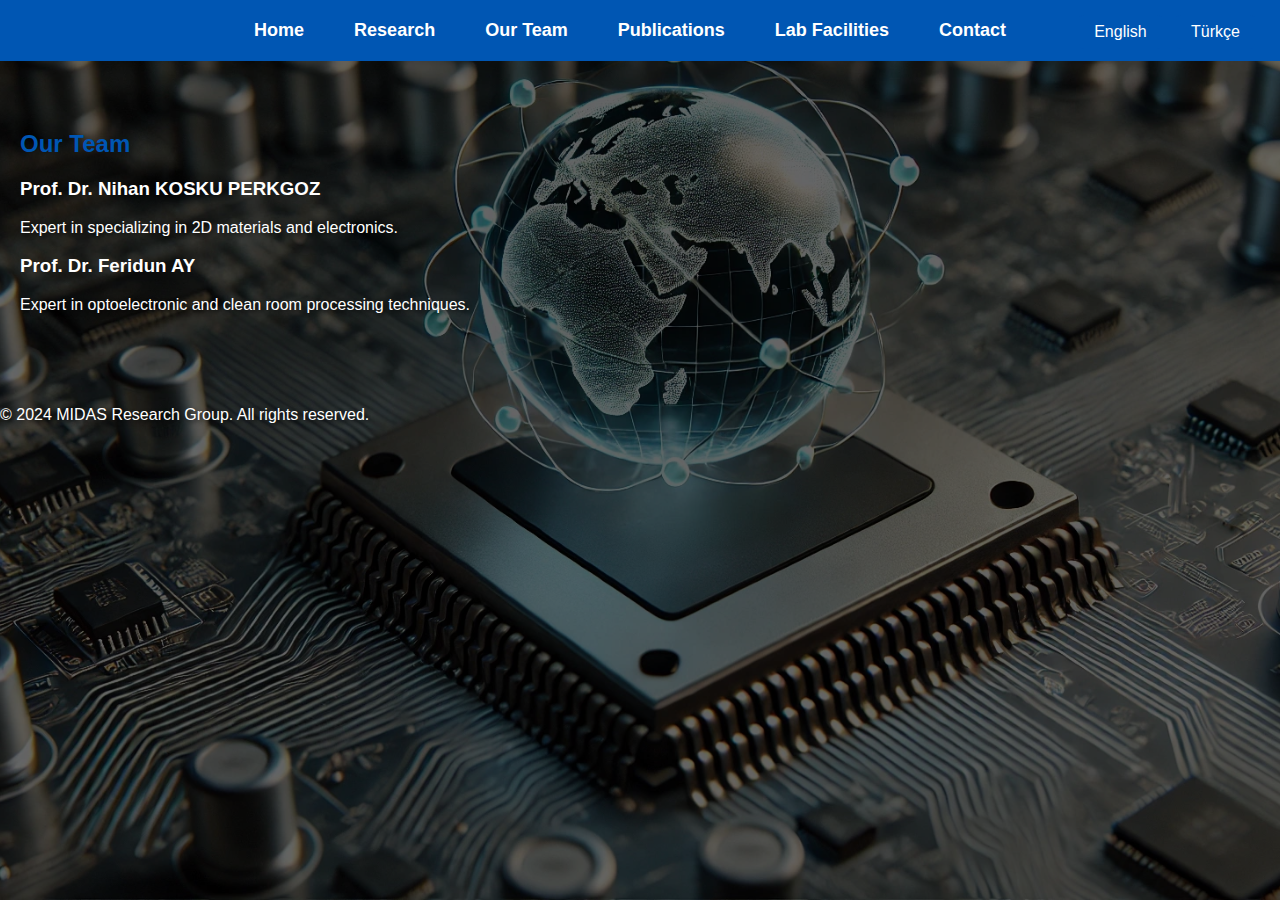
<file: team.html>
<!DOCTYPE html>
<html lang="en">
<head>
    <meta charset="UTF-8">
    <meta name="viewport" content="width=device-width, initial-scale=1.0">
    <title>MIDAS - Our Team</title>
    <link rel="stylesheet" href="styles.css">
    <style>
        /* Genel Stil */
        body {
            font-family: Arial, sans-serif;
            margin: 0;
            padding: 0;
            background-color: #f4f4f4;
        }

        header {
            background-color: #0056b3;
            color: white;
            position: fixed;
            top: 0;
            width: 100%;
            z-index: 1000;
            padding: 20px 0; /* Başlık alanını büyüttük */
            display: flex;
            justify-content: center;
            align-items: center;
        }

        nav ul {
            list-style: none;
            margin: 0;
            padding: 0;
            display: flex;
            justify-content: center;
        }

        nav ul li {
            margin-right: 20px;
        }

        nav ul li a {
            color: white;
            text-decoration: none;
            font-weight: bold;
            padding: 10px 15px;
            transition: background-color 0.3s ease;
            font-size: 18px; /* Menü yazı boyutunu artırdık */
        }

        nav ul li a:hover {
            background-color: #003d80;
            border-radius: 5px;
        }

        /* Dil Seçimi Butonu */
        .language-switcher {
            position: absolute;
            right: 20px;
            top: 15px; /* Dil butonları yüksekliğe uygun hale getirildi */
        }

        .language-switcher button {
            background-color: #0056b3;
            color: white;
            border: none;
            padding: 8px 15px; /* Buton boyutu artırıldı */
            margin: 0 5px;
            cursor: pointer;
            border-radius: 5px;
            font-size: 16px; /* Dil butonları yazı boyutu artırıldı */
        }

        .language-switcher button:hover {
            background-color: #003d80;
        }

        /* Sabit Header Alanı Boşluğu */
        .header-space {
            height: 70px; /* Header alanını büyüttüğümüz için boşluk artırıldı */
        }

        /* İçerik Alanı */
        section {
            padding: 60px 20px;
        }

        /* İçerik Başlıkları */
        h2 {
            font-size: 24px;
            color: #0056b3;
            margin-top: 0;
        }

        p, li {
            font-size: 16px;
        }
    </style>
</head>
<body>

    <!-- Sabit Menü -->
    <header>
        <nav>
            <ul>
                <li><a href="index.html" data-en="Home" data-tr="Ana Sayfa">Home</a></li>
    		<li><a href="research.html" data-en="Research" data-tr="Araştırmalar">Research</a></li>
    		<li><a href="team.html" data-en="Our Team" data-tr="Ekibimiz">Our Team</a></li>
    		<li><a href="publications.html" data-en="Publications" data-tr="Yayınlar">Publications</a></li>
    		<li><a href="lab.html" data-en="Lab Facilities" data-tr="Laboratuvar Olanakları">Lab Facilities</a></li>
    		<li><a href="contact.html" data-en="Contact" data-tr="İletişim">Contact</a></li>
            </ul>
        </nav>

        <!-- Dil Seçimi Butonu -->
        <div class="language-switcher">
            <button onclick="setLanguage('en')">English</button>
            <button onclick="setLanguage('tr')">Türkçe</button>
        </div>
    </header>

    <!-- Header Boşluğu -->
    <div class="header-space"></div>

    <!-- Ekibimiz İçeriği -->
    <section id="team">
        <h2 data-en="Our Team" data-tr="Ekibimiz">Our Team</h2>
        <div class="team-member">
            <h3 data-en="Prof. Dr. Nihan KOSKU PERKGOZ" data-tr="Prof. Dr. Nihan KOSKU PERKGÖZ">Dr. John Doe</h3>
            <p data-en="Expert in specializing in 2D materials and electronics." 
               data-tr="2D malzemeler ve elektronik konusunda uzman profesör.">Expert in specializing in 2D materials and electronics.</p>
        </div>

        <div class="team-member">
            <h3 data-en="Prof. Dr. Feridun AY" data-tr="Prof. Dr. Feridun AY">Prof. Dr. Feridun AY</h3>
            <p data-en="Expert in optoelectronic and clean room processing techniques." 
               data-tr="Optoelektronik ve clean room işleme tekniklerinde uzman profesör.">Expert in optoelectronic and clean room processing techniques.</p>
        </div>
    </section>

    <footer>
        <p>&copy; 2024 MIDAS Research Group. All rights reserved.</p>
    </footer>

    <script>
    function setLanguage(lang) {
        document.querySelectorAll('[data-' + lang + ']').forEach(el => {
            el.innerHTML = el.getAttribute('data-' + lang);
        });
        localStorage.setItem('language', lang); // Dil bilgisini kaydet
    }

    // Sayfa yüklendiğinde dil ayarını kontrol et ve uygula
    document.addEventListener('DOMContentLoaded', () => {
        const lang = localStorage.getItem('language') || 'en'; // Varsayılan dil İngilizce
        setLanguage(lang);
    });
</script>


</body>
</html>
</file>
<file: styles.css>
body {
  margin: 0;
  padding: 0;
  background-image: url('dunya-atom.png'); /* Arka plan görseli */
  background-size: cover;
  background-position: center;
  background-repeat: no-repeat;
  position: relative;
  font-family: Arial, sans-serif;
  color: #fff; /* Yazıların net görünmesi için beyaz renk */
  min-height: 100vh; /* Sayfa yüksekliğini tarayıcı penceresine göre ayarla */
  background-attachment: fixed; /* Arka planı sabitler, kaydırma ile hareket etmez */
}

body::before {
  content: '';
  position: absolute;
  top: 0;
  left: 0;
  width: 100%;
  height: 100%;
  background-color: rgba(0, 0, 0, 0.6); /* %50 siyah yarı saydam katman */
  z-index: -1; /* Bu katmanın yazıların arkasında kalmasını sağlar */
}



/* Yazıların opaklığı etkilenmez */
h1, p {
  z-index: 1; /* Yazılar katmanın üstünde kalır */
  position: relative; /* Yazıları katmandan ayırır */
  text-shadow: 2px 2px 4px rgba(0, 0, 0, 0.7); /* Yazılara gölge ekleyin, daha belirgin olur */
}

.custom-link {
    color: #1E90FF; /* Lime Green rengi */
}

/* Masaüstü için yazı boyutu */
nav ul li a {
    font-size: 18px;
}

nav ul {
    display: flex;
    justify-content: space-around; /* Ekran genişliğine göre menü elemanlarını dağıtır */
    list-style-type: none;
    padding: 0;
    margin: 0;
}

@media (max-width: 768px) {
    nav ul {
        flex-direction: column; /* Mobilde menüyü dikey yap */
    }
}
</file>
